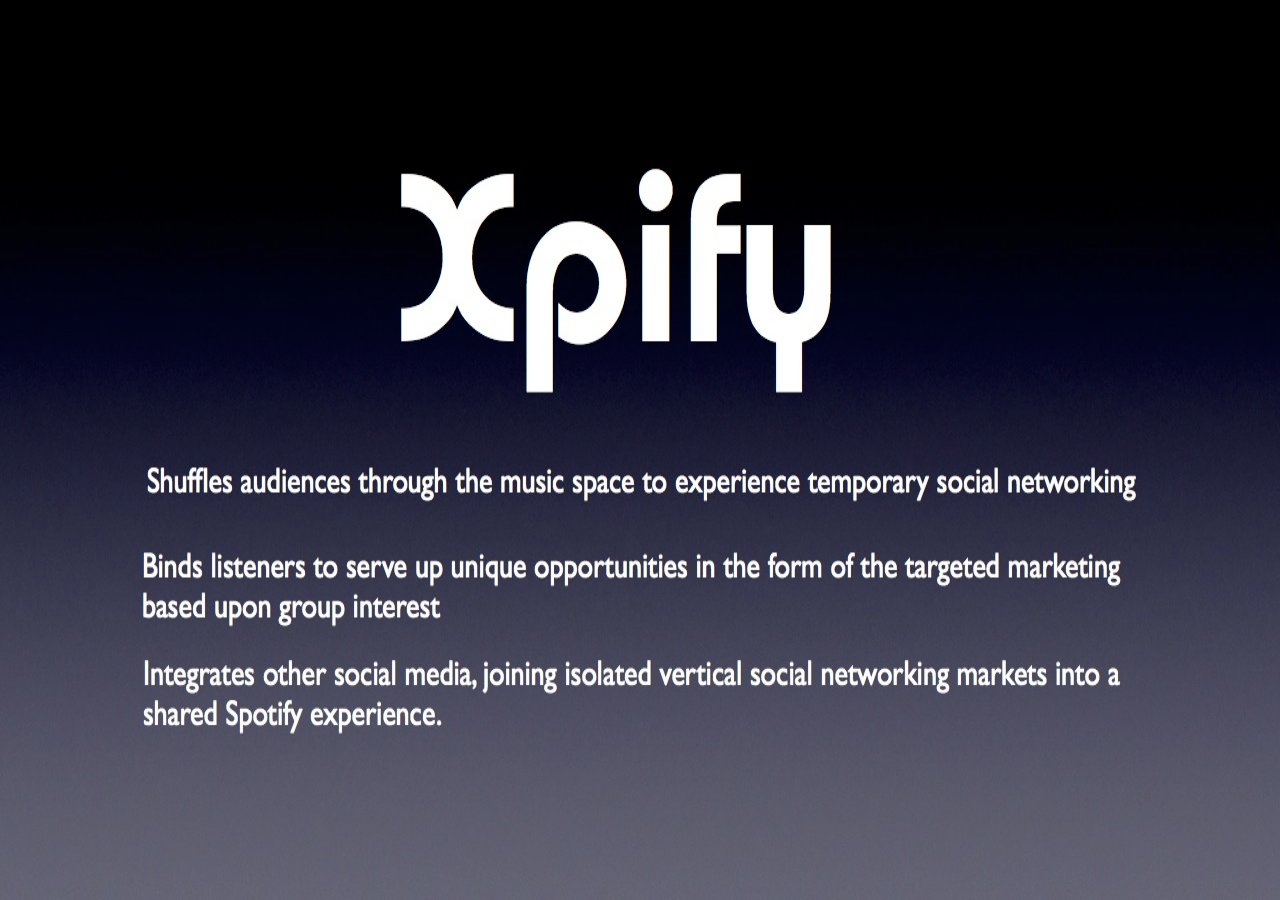
<file: index.html>
<!DOCTYPE html PUBLIC "-//W3C//DTD XHTML 1.0 Transitional//EN" "http://www.w3.org/TR/xhtml1/DTD/xhtml1-transitional.dtd">
<html xmlns="http://www.w3.org/1999/xhtml">
<head>
<meta http-equiv="Content-Type" content="text/html; charset=UTF-8" />

<!--Start Spotify code-->
<meta charset="utf-8">
    <title>Xpify</title>
<!--END Spotify code-->


<link rel="shortcut icon" type="image/x-icon" href="/images/favicon.ico">
<style type="text/css">
img.bg {
	/* Set rules to fill background */
	min-height: 100%;
	min-width: 1024px;

	/* Set up proportionate scaling */
	width: 100%;
	height: auto;

	/* Set up positioning */
	position: fixed;
	top: 0;
	left: 0;
}

@media screen and (max-width: 1024px) { /* Specific to this particular image */
	img.bg {
		left: 50%;
		margin-left: -512px;   /* 50% */
	}
}

</style>





</head>

<body>
<img src="images/Xpify_wallpaper.jpg" class="bg" />



</body>
</html>
</file>
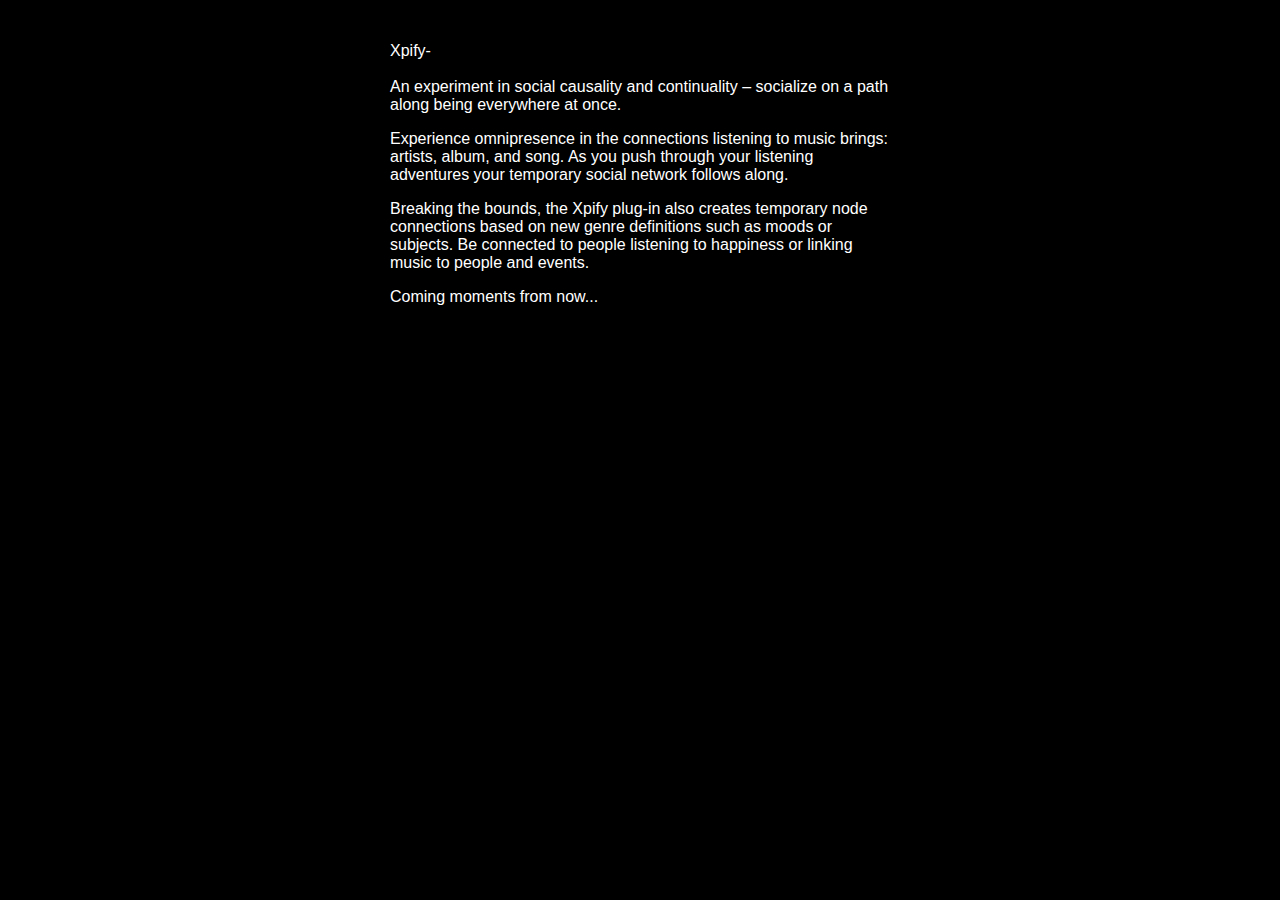
<file: bup1/index.html>
<!DOCTYPE html PUBLIC "-//W3C//DTD XHTML 1.0 Transitional//EN" "http://www.w3.org/TR/xhtml1/DTD/xhtml1-transitional.dtd">
<html xmlns="http://www.w3.org/1999/xhtml">
<head>
<meta http-equiv="Content-Type" content="text/html; charset=UTF-8" />
<link rel="shortcut icon" type="image/x-icon" href="/images/favicon.ico">
<title>Xpify me</title>
<<<<<<< HEAD
<style>
body{
	background-color:#000;
	
	
}
#container{
	text-align:center;
	
	
}
.inside{
	margin-left:auto;
	margin-right:auto;
	width:500px;
	font-family:Arial, Helvetica, sans-serif;
	size:13px;
	color:#FFF;
	text-align:left;
}


</style>

</head>

<body>
<div id="container">
<div class="inside">
		
		<p>Xpify-<br />
		  <br />
An experiment in social causality and continuality – socialize on a path along being everywhere at once.</p>
<p>Experience omnipresence in the connections listening to music brings: artists, album, and song. As you push through your listening adventures your temporary social network follows along. </p>
<p>Breaking the bounds, the Xpify plug-in also creates temporary node connections based on new genre definitions such as moods or subjects. Be connected to people listening to happiness or linking music to people and events.</p>
<p>Coming moments from now...</p>
		
	</div>
</div>
=======
</head>

<body>
>>>>>>> e725f6c4b971704d7cbb9f9e178be6e8965f02d4
</body>
</html>
</file>
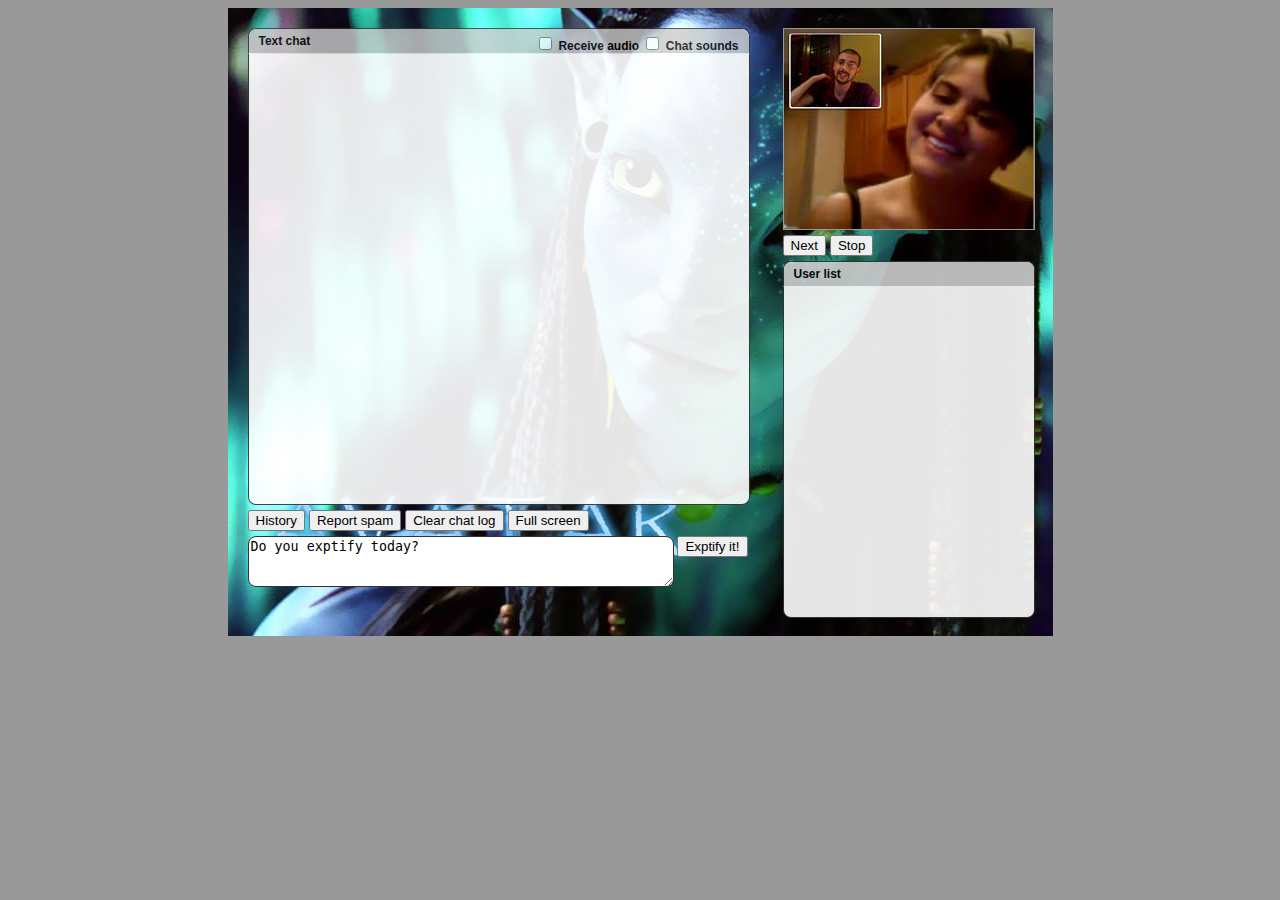
<file: addon.html>
<!DOCTYPE html PUBLIC "-//W3C//DTD XHTML 1.0 Transitional//EN" "http://www.w3.org/TR/xhtml1/DTD/xhtml1-transitional.dtd">
<html xmlns="http://www.w3.org/1999/xhtml">
<head>
<meta http-equiv="Content-Type" content="text/html; charset=UTF-8" />
<title>Exptify</title>

<link rel="stylesheet" type="text/css" media="all" href="style.css" />
<script type="text/javascript">
function MM_swapImgRestore() { //v3.0
  var i,x,a=document.MM_sr; for(i=0;a&&i<a.length&&(x=a[i])&&x.oSrc;i++) x.src=x.oSrc;
}
function MM_preloadImages() { //v3.0
  var d=document; if(d.images){ if(!d.MM_p) d.MM_p=new Array();
    var i,j=d.MM_p.length,a=MM_preloadImages.arguments; for(i=0; i<a.length; i++)
    if (a[i].indexOf("#")!=0){ d.MM_p[j]=new Image; d.MM_p[j++].src=a[i];}}
}

function MM_findObj(n, d) { //v4.01
  var p,i,x;  if(!d) d=document; if((p=n.indexOf("?"))>0&&parent.frames.length) {
    d=parent.frames[n.substring(p+1)].document; n=n.substring(0,p);}
  if(!(x=d[n])&&d.all) x=d.all[n]; for (i=0;!x&&i<d.forms.length;i++) x=d.forms[i][n];
  for(i=0;!x&&d.layers&&i<d.layers.length;i++) x=MM_findObj(n,d.layers[i].document);
  if(!x && d.getElementById) x=d.getElementById(n); return x;
}

function MM_swapImage() { //v3.0
  var i,j=0,x,a=MM_swapImage.arguments; document.MM_sr=new Array; for(i=0;i<(a.length-2);i+=3)
   if ((x=MM_findObj(a[i]))!=null){document.MM_sr[j++]=x; if(!x.oSrc) x.oSrc=x.src; x.src=a[i+2];}
}
</script>
</head>

<body onload="MM_preloadImages('images/button_hover.png')">

	<div id="content">
	  <div id="left_col">

      <div id="left_top_header">
          	<span class="text_chat">Text chat
            	
                <form id="form1" name="form1" method="post" action="" style="float:right; margin-right:10px;top:0;">
                    <label>
                      <input type="checkbox" name="CheckboxGroup1" value="checkbox" id="CheckboxGroup1_0" />
                      Receive audio
                    </label>
                    <label>
                      <input type="checkbox" name="CheckboxGroup1" value="checkbox" id="CheckboxGroup1_1" />
                      Chat sounds
                    </label>               
                </form>
            	
            </span>
   	    </div>
        <div id="left_top"></div>
	    <div id="left_middle">
  		  <input name="History" type="button" value="History" />
                <input name="Report spam" type="button" value="Report spam" />
                <input name="Clear chat log" type="button" value="Clear chat log" />
                <input name="Full screen" type="button" value="Full screen" />
        </div>
<div id="left_bottom">
          	<div id="chat_box">
           	  	<textarea name="chat box" cols="" rows="3" id="chat box" 
                	style="
                    width:420px;
                    -moz-border-radius: 8px;
                    border-radius: 8px;
                    border:1px solid #333;
                    text-align:left;">Do you exptify today?
                </textarea>
			</div>
            <div id="button">
       	    	<input name="Exptify it!" type="submit" value="Exptify it!" />
      </div>
        </div>
        </div>

  		<div id="right_col">        
        	<div id="video">
            	<img src="images/video.jpg" width="250" height="200" />
            </div>
            <div id="next_stop">
                <input name="Next" type="button" value="Next" />
                <input name="Stop" type="button" value="Stop" />
            </div>
            <div id="user_list_header">
	          	<span class="text_chat">User list</span>
            </div>            			
            <div id="user_list">
            
            </div>
        </div>

</div>

</body>
</html>
</file>
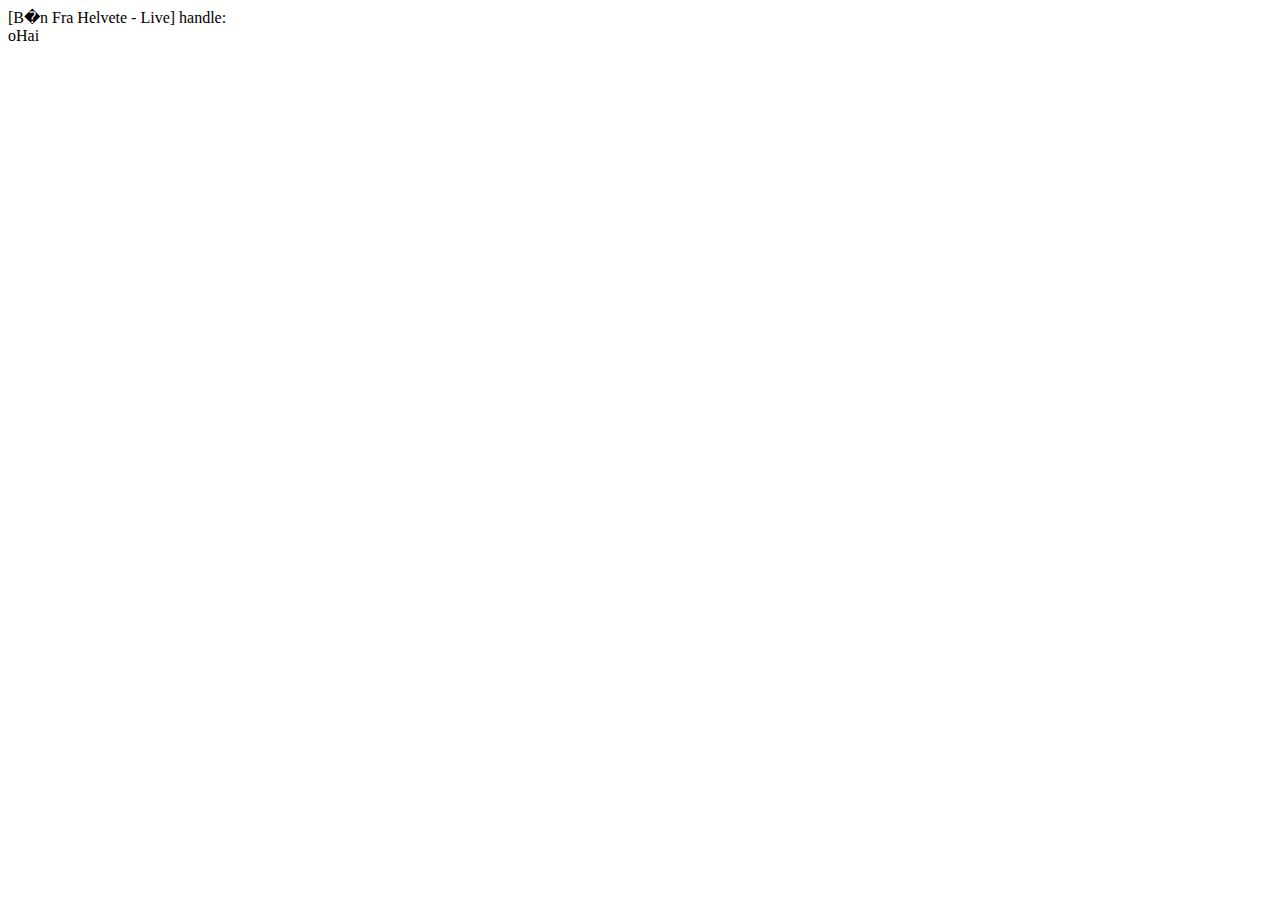
<file: chat.html>
<!DOCTYPE html PUBLIC "-//W3C//DTD XHTML 1.0 Transitional//EN" "http://www.w3.org/TR/xhtml1/DTD/xhtml1-transitional.dtd">
<html xmlns="http://www.w3.org/1999/xhtml">
<head>
<meta http-equiv="Content-Type" content="text/html; charset=UTF-8" />

<!--Start Spotify code-->
<meta charset="utf-8">
    <title>Xpify Me!aaq</title>
<!--END Spotify code-->


<link rel="shortcut icon" type="image/x-icon" href="/images/favicon.ico">
<!--<link rel="stylesheet" type="text/css" media="all" href="stylechat.css" />
<link rel="stylesheet" href="sp://import/css/adam.css">
<link rel="stylesheet" href="xpify.css">-->



<script type="text/javascript" src="js/jquery-1.7.1.min.js"></script>



<script type="text/javascript">


var auto_refresh = setInterval(
function ()
{
	
	
$.ajax({
  url: 'http://xpify.com/get?key=burrito',
  success: function( data ) {
	  $('#chat_text').append(data);  
	  $("#chatting2").animate({ scrollTop: $("#chatting2").prop("scrollHeight") - $('#chatting2').height() }, 1000);
 
  }
});
}, 10000); 



</script>

<style type="text/css">
#chatting2 {
	width:466px; /* iframe size */
	height:415px; /* iframe size */
	position:relative;
	/*border-top:0;
	border-left:1px solid #333;
	border-right:1px solid #333;
	border-bottom:1px solid #333;*/
	/*margin:0 auto auto 20px;*/
	background: #FFF;
	/*opacity:0.9;
	filter:alpha(opacity=90);*/ /* For IE8 and earlier */
	/*-moz-border-radius-bottomleft: 8px;
	border-bottom-left-radius: 8px;
	-moz-border-radius-bottomright: 8px;
	border-bottom-right-radius: 8px;*/
	}


</style>

</head>

<body>

	
        <div id="chatting2" style="overflow:auto;padding-bottom:20px;">
        	<div id="chat_roomname">[B�n Fra Helvete - Live]
            	<span class="chat_username">handle:<br />
                	<span class="chat_text" id="chat_text">
                    	oHai
                    </span>
                </span>
            </div>
        </div>
	 


</body>
</html>
</file>
<file: style.css>
/* CSS Document */

body {
	background-color:#999;
	}
	
#content {
	position:relative;
	margin:auto auto;
	width:825px;
	height:628px;
	
	
	background:url(images/movie_1.jpg) repeat no-repeat;
	
	
	
	
	/*
	background:url(images/radiohead_1.jpg) repeat no-repeat;
	background:url(images/radiohead_2.jpg) repeat no-repeat;
	
	background:url(images/jazz_1.jpg) repeat no-repeat;
	background:url(images/jazz_2.jpg) repeat no-repeat;
	
	background:url(images/movie_1.jpg) repeat no-repeat;
	background:url(images/movie_2.jpg) repeat no-repeat;
	background:url(images/movie_3.jpg) repeat no-repeat;
	background:url(images/movie_4.jpg) repeat no-repeat;
	background:url(images/movie_5.jpg) repeat no-repeat;
	background:url(images/movie_6.jpg) repeat no-repeat;
	
	background:url(images/lady-gaga_1.jpg) repeat no-repeat;
	background:url(images/lady-gaga_2.jpg) repeat no-repeat;
	background:url(images/lady-gaga_3.jpg) repeat no-repeat;
	background:url(images/lady-gaga_4.jpg) repeat no-repeat;
	background:url(images/lady-gaga_5.jpg) repeat no-repeat;
	
	background:url(images/four-tet_1.jpg) repeat no-repeat;
	
	*/
	}

#left_col {
	position:relative;
	float:left;
	width:520px;	
	height:auto;
	}	
#left_top_header {
	position:relative;
	width:500px;
	height:auto;
	border-top:1px solid #333;
	border-left:1px solid #333;
	border-right:1px solid #333;
	border-bottom:1px solid #fff;
	margin:20px auto auto 20px;
	background: #FFF;
	opacity:0.8;
  	filter:alpha(opacity=80); /* For IE8 and earlier */
	-moz-border-radius-topleft: 8px;
	border-top-left-radius: 8px;
	-moz-border-radius-topright: 8px;
	border-top-right-radius: 8px;
	}
#left_top {
	width:500px;
	height:450px;
	position:relative;
	border-top:0;
	border-left:1px solid #333;
	border-right:1px solid #333;
	border-bottom:1px solid #333;
	margin:0 auto auto 20px;
	background: #FFF;
	opacity:0.9;
	filter:alpha(opacity=90); /* For IE8 and earlier */
	-moz-border-radius-bottomleft: 8px;
	border-bottom-left-radius: 8px;
	-moz-border-radius-bottomright: 8px;
	border-bottom-right-radius: 8px;
	}
#text_chat {
	position:relative;
	float:left;
	overflow: auto;	
	}
.text_chat {
	display:block;
	background-color:#CCC;
	color:#000;
	padding:5px 0 5px 10px;
	font-family:Arial, Helvetica, sans-serif;
	font-weight:bold;
	font-size:12px;
	-moz-border-radius-topright: 8px;
	border-top-right-radius: 8px;
	-moz-border-radius-topleft: 8px;
	border-top-left-radius: 8px;
	}

#left_middle {
	width:500px;
	height:auto;
	margin-top:5px;
	margin-left:20px;
	}
#left_bottom {
	width:500px;
	height:auto;
	margin-top:5px;
	margin-left:20px;
	}
#chat_box {
	float:left;
	width:410px;
	height:auto;
	}

#button {
	position:relative;
	float:right;
	width:auto;
	height:auto;
	}	


#right_col {
	position:relative;
	float:right;
	width:270px;
	height: auto;
	
	}
#video {
	width:250px;
	height:200px;
	border:1px solid #999;
	margin-top:20px;
	}
#next_stop {
	width:250px;
	height:auto;
	margin-top:5px;
	}
#user_list_header {
	position:relative;
	width:250px;
	height:auto;
	background: #FFF;
	opacity:0.9;
  	filter:alpha(opacity=90); /* For IE8 and earlier */
	-moz-border-radius-topleft: 8px;
	border-top-left-radius: 8px;
	-moz-border-radius-topright: 8px;
	border-top-right-radius: 8px;

	border-top:1px solid #333;
	border-left:1px solid #333;
	border-right:1px solid #333;
	border-bottom:1px solid #fff;
	margin-top:5px;

	}								
#user_list {
	width:250px;
	height:330px;
	
	border-top:0;
	border-left:1px solid #333;
	border-right:1px solid #333;
	border-bottom:1px solid #333;

	background: #FFF;
	opacity:0.9;
  	filter:alpha(opacity=90); /* For IE8 and earlier */
	-moz-border-radius-bottomleft: 8px;
	border-bottom-left-radius: 8px;
	-moz-border-radius-bottomright: 8px;
	border-bottom-right-radius: 8px;
	overflow: auto;	
	}
</file>
<file: stylechat.css>
/* CSS Document */

body {
	background-color:#999;
	}
	
#content {
	position:relative;
	margin:auto auto;
	width:825px;
	height:628px;
	
	
	background:url(images/movie_1.jpg) repeat no-repeat;
	
	
	
	
	/*
	background:url(images/radiohead_1.jpg) repeat no-repeat;
	background:url(images/radiohead_2.jpg) repeat no-repeat;
	
	background:url(images/jazz_1.jpg) repeat no-repeat;
	background:url(images/jazz_2.jpg) repeat no-repeat;
	
	background:url(images/movie_1.jpg) repeat no-repeat;
	background:url(images/movie_2.jpg) repeat no-repeat;
	background:url(images/movie_3.jpg) repeat no-repeat;
	background:url(images/movie_4.jpg) repeat no-repeat;
	background:url(images/movie_5.jpg) repeat no-repeat;
	background:url(images/movie_6.jpg) repeat no-repeat;
	
	background:url(images/lady-gaga_1.jpg) repeat no-repeat;
	background:url(images/lady-gaga_2.jpg) repeat no-repeat;
	background:url(images/lady-gaga_3.jpg) repeat no-repeat;
	background:url(images/lady-gaga_4.jpg) repeat no-repeat;
	background:url(images/lady-gaga_5.jpg) repeat no-repeat;
	
	background:url(images/four-tet_1.jpg) repeat no-repeat;
	
	*/
	}

#left_col {
	position:relative;
	float:left;
	width:520px;	
	height:auto;
	}	
#left_top_header {
	position:relative;
	width:500px;
	height:auto;
	border-top:1px solid #333;
	border-left:1px solid #333;
	border-right:1px solid #333;
	border-bottom:1px solid #fff;
	margin:20px auto auto 20px;
	background: #FFF;
	opacity:0.8;
  	filter:alpha(opacity=80); /* For IE8 and earlier */
	-moz-border-radius-topleft: 8px;
	border-top-left-radius: 8px;
	-moz-border-radius-topright: 8px;
	border-top-right-radius: 8px;
	}
#chatting {
	width:500px;
	height:450px;
	position:relative;
	border-top:0;
	border-left:1px solid #333;
	border-right:1px solid #333;
	border-bottom:1px solid #333;
	margin:0 auto auto 20px;
	background: #FFF;
	opacity:0.9;
	filter:alpha(opacity=90); /* For IE8 and earlier */
	-moz-border-radius-bottomleft: 8px;
	border-bottom-left-radius: 8px;
	-moz-border-radius-bottomright: 8px;
	border-bottom-right-radius: 8px;
	}
#text_chat {
	position:relative;
	float:left;
	overflow: auto;	
	}
.text_chat {
	display:block;
	background-color:#CCC;
	color:#000;
	padding:5px 0 5px 10px;
	font-family:Arial, Helvetica, sans-serif;
	font-weight:bold;
	font-size:12px;
	-moz-border-radius-topright: 8px;
	border-top-right-radius: 8px;
	-moz-border-radius-topleft: 8px;
	border-top-left-radius: 8px;
	}
#chat_roomname {
	font-family:Arial, Helvetica, sans-serif;
	font-size:12px;
	margin:0 10px 0 10px;
	padding-top:5px;
	
 
	}
.chat_username {
 	}	

.chat_text {

	}	





#left_middle {
	width:500px;
	height:auto;
	margin-top:5px;
	margin-left:20px;
	}
#left_bottom {
	width:500px;
	height:auto;
	margin-top:5px;
	margin-left:20px;
	}
#chat_box {
	float:left;
	width:410px;
	height:auto;
	}

#button {
	position:relative;
	float:right;
	width:auto;
	height:auto;
	}	


#right_col {
	position:relative;
	float:right;
	width:270px;
	height: auto;
	
	}
#video {
	width:250px;
	height:200px;
	border:1px solid #999;
	margin-top:20px;
	}
#next_stop {
	width:250px;
	height:auto;
	margin-top:5px;
	}
#user_list_header {
	position:relative;
	width:250px;
	height:auto;
	background: #FFF;
	opacity:0.9;
  	filter:alpha(opacity=90); /* For IE8 and earlier */
	-moz-border-radius-topleft: 8px;
	border-top-left-radius: 8px;
	-moz-border-radius-topright: 8px;
	border-top-right-radius: 8px;

	border-top:1px solid #333;
	border-left:1px solid #333;
	border-right:1px solid #333;
	border-bottom:1px solid #fff;
	margin-top:5px;

	}								
#user_list {
	width:250px;
	height:330px;
	
	border-top:0;
	border-left:1px solid #333;
	border-right:1px solid #333;
	border-bottom:1px solid #333;

	background: #FFF;
	opacity:0.9;
  	filter:alpha(opacity=90); /* For IE8 and earlier */
	-moz-border-radius-bottomleft: 8px;
	border-bottom-left-radius: 8px;
	-moz-border-radius-bottomright: 8px;
	border-bottom-right-radius: 8px;
	overflow: auto;	
	}
</file>
